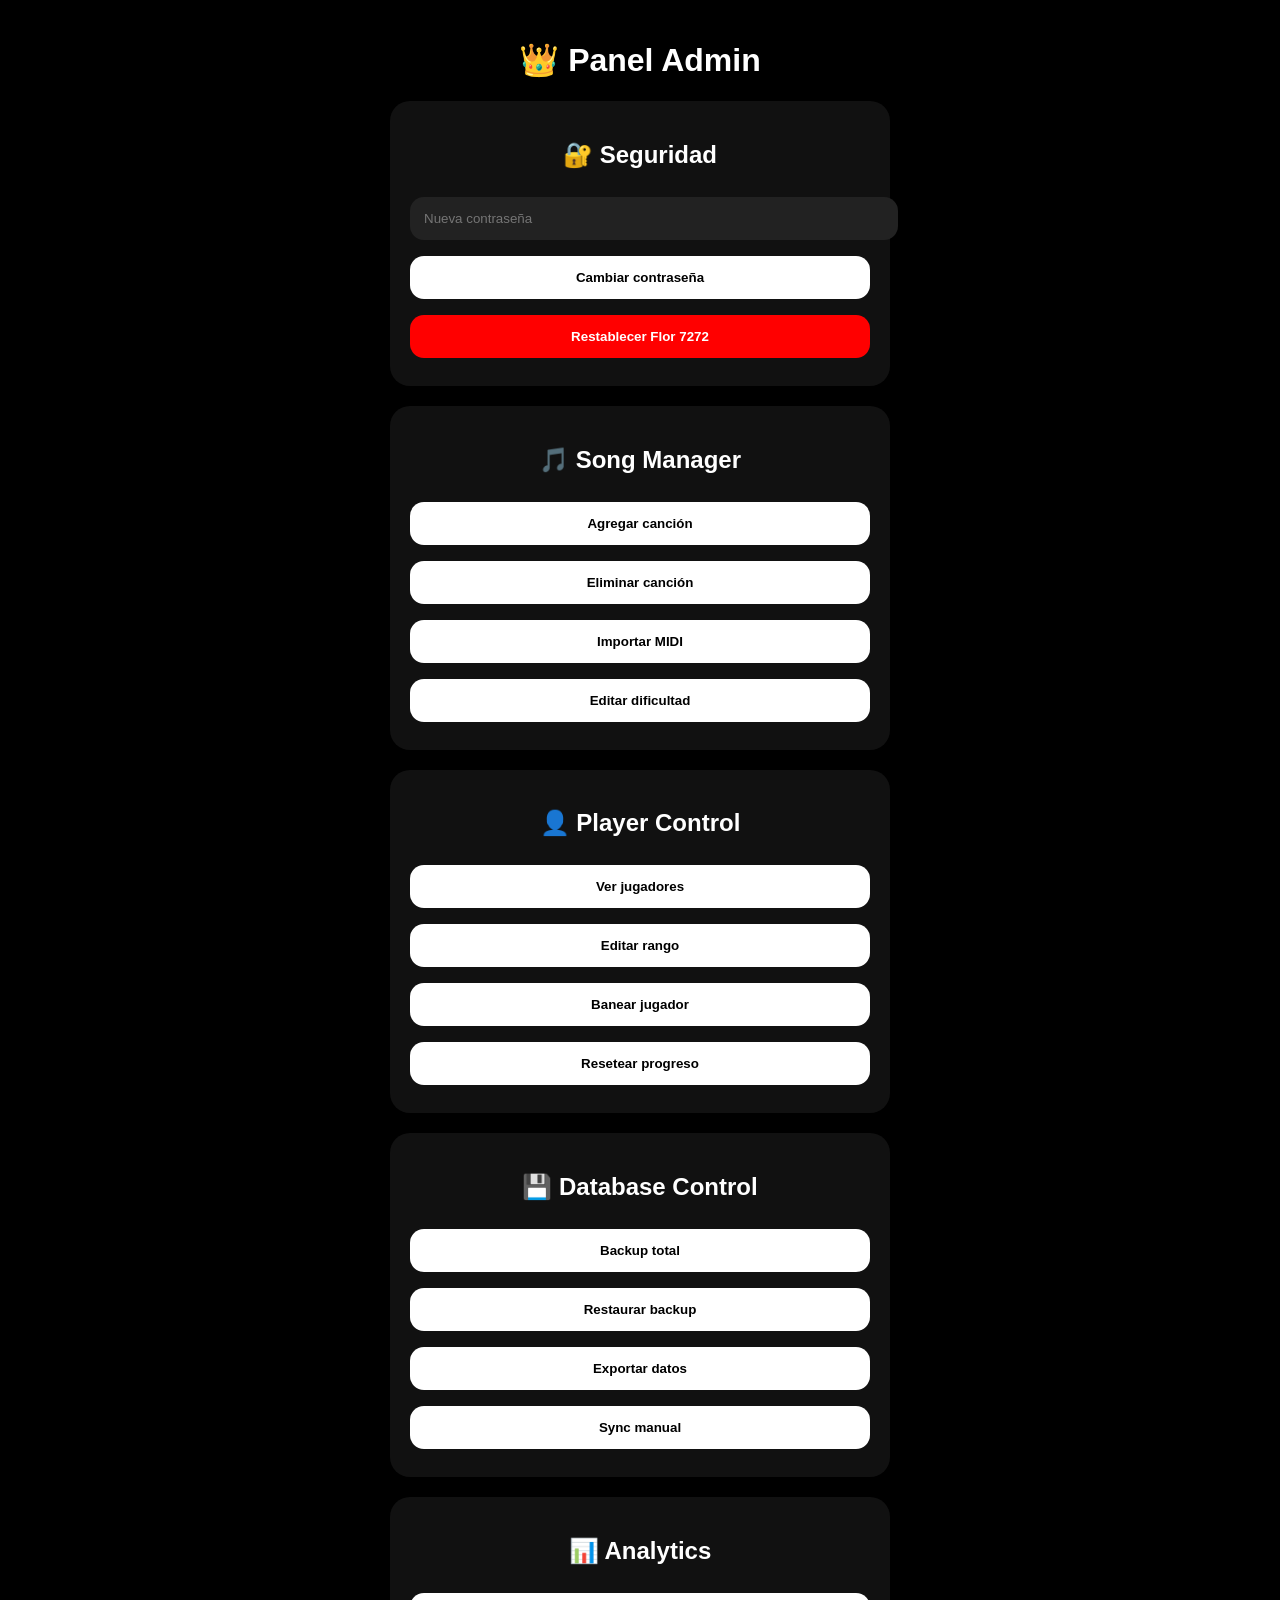
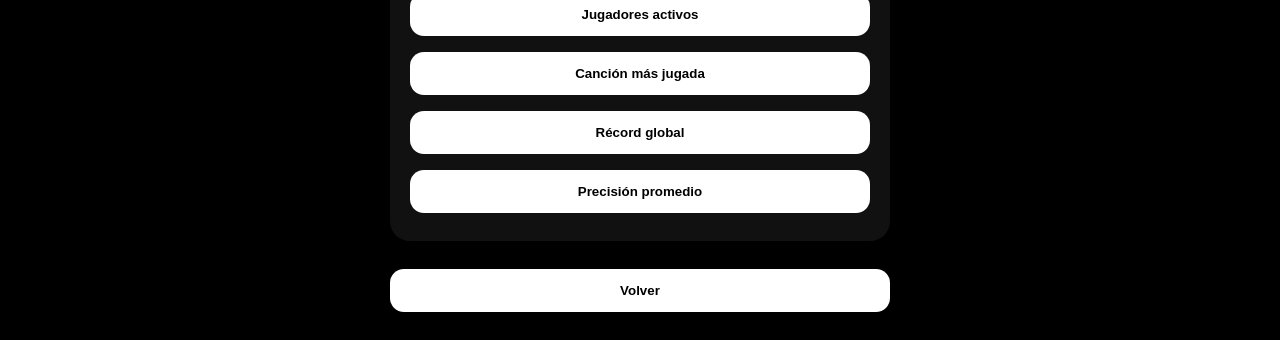
<file: admin.html>
<!DOCTYPE html>
<html lang="es">
<head>
<meta charset="UTF-8">
<meta name="viewport" content="width=device-width, initial-scale=1.0">
<title>Panel Admin</title>

<style>
body{
margin:0;
background:#000;
color:white;
font-family:Arial,sans-serif;
padding:20px;
}
.container{
max-width:500px;
margin:auto;
}
.section{
background:#111;
padding:20px;
border-radius:20px;
margin-bottom:20px;
}
h1,h2{
text-align:center;
}
button{
width:100%;
padding:14px;
margin:8px 0;
border:none;
border-radius:14px;
font-weight:bold;
cursor:pointer;
}
.white-btn{
background:white;
color:black;
}
.red-btn{
background:red;
color:white;
}
input{
width:100%;
padding:14px;
margin:8px 0;
border:none;
border-radius:14px;
background:#222;
color:white;
}
</style>
</head>
<body>

<div class="container">

<h1>👑 Panel Admin</h1>

<div class="section">
<h2>🔐 Seguridad</h2>
<input type="password" id="newPass" placeholder="Nueva contraseña">
<button class="white-btn" onclick="changePassword()">Cambiar contraseña</button>
<button class="red-btn" onclick="restorePassword()">Restablecer Flor 7272</button>
</div>

<div class="section">
<h2>🎵 Song Manager</h2>
<button class="white-btn" onclick="alert('Agregar canción')">Agregar canción</button>
<button class="white-btn" onclick="alert('Eliminar canción')">Eliminar canción</button>
<button class="white-btn" onclick="alert('Importar MIDI')">Importar MIDI</button>
<button class="white-btn" onclick="alert('Editar dificultad')">Editar dificultad</button>
</div>

<div class="section">
<h2>👤 Player Control</h2>
<button class="white-btn" onclick="viewPlayers()">Ver jugadores</button>
<button class="white-btn" onclick="alert('Editar rango')">Editar rango</button>
<button class="white-btn" onclick="alert('Banear jugador')">Banear jugador</button>
<button class="white-btn" onclick="alert('Resetear progreso')">Resetear progreso</button>
</div>

<div class="section">
<h2>💾 Database Control</h2>
<button class="white-btn" onclick="alert('Backup total')">Backup total</button>
<button class="white-btn" onclick="alert('Restaurar backup')">Restaurar backup</button>
<button class="white-btn" onclick="alert('Exportar datos')">Exportar datos</button>
<button class="white-btn" onclick="alert('Sync manual')">Sync manual</button>
</div>

<div class="section">
<h2>📊 Analytics</h2>
<button class="white-btn" onclick="alert('Jugadores activos')">Jugadores activos</button>
<button class="white-btn" onclick="alert('Canción más jugada')">Canción más jugada</button>
<button class="white-btn" onclick="alert('Récord global')">Récord global</button>
<button class="white-btn" onclick="alert('Precisión promedio')">Precisión promedio</button>
</div>

<button class="white-btn" onclick="location.href='menu.html'">Volver</button>

</div>

<script>
function viewPlayers(){
alert("Botón funcionando");
}

function changePassword(){
const newPass = document.getElementById("newPass").value.trim();

if(!newPass){
alert("Ingresa una contraseña");
return;
}

localStorage.setItem("adminPassword", newPass);
alert("Contraseña actualizada");
}

function restorePassword(){
localStorage.removeItem("adminPassword");
alert("Contraseña restaurada a Flor 7272");
}
</script>
</body>
</html>
</file>
